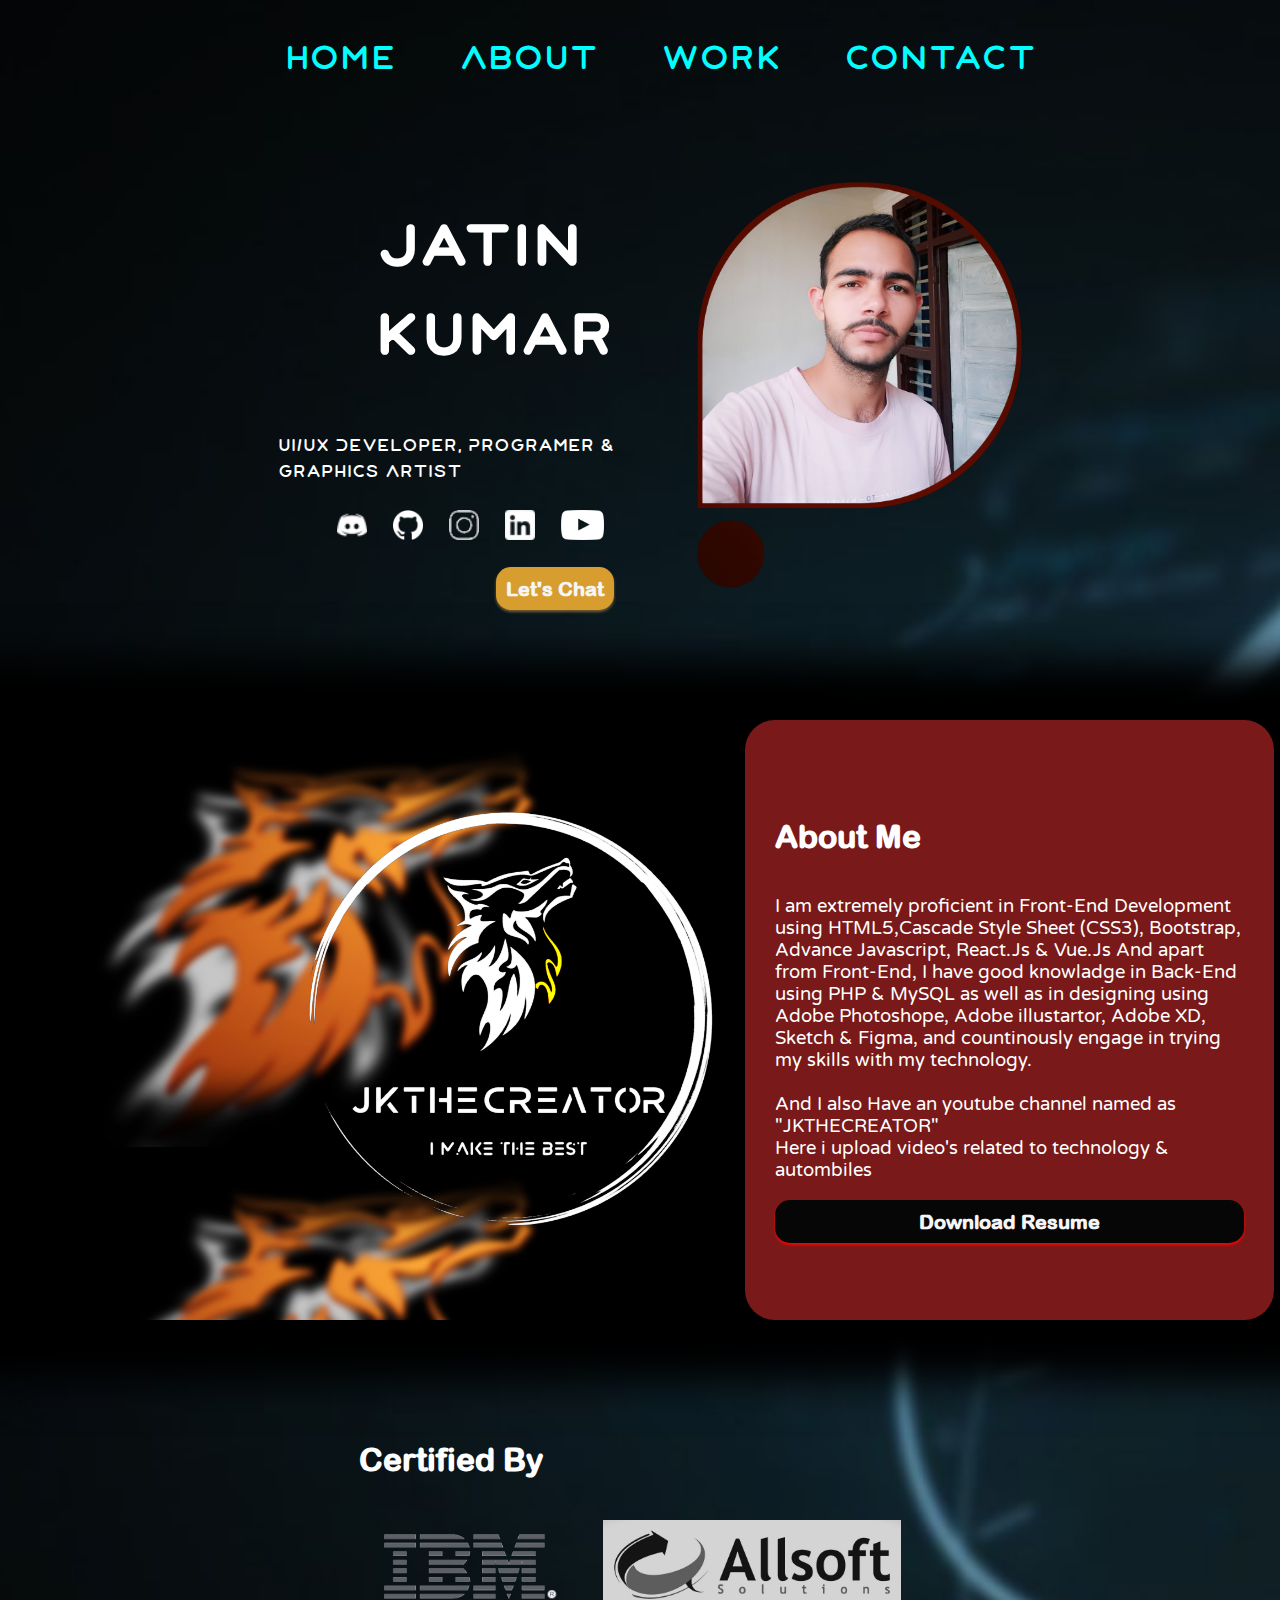
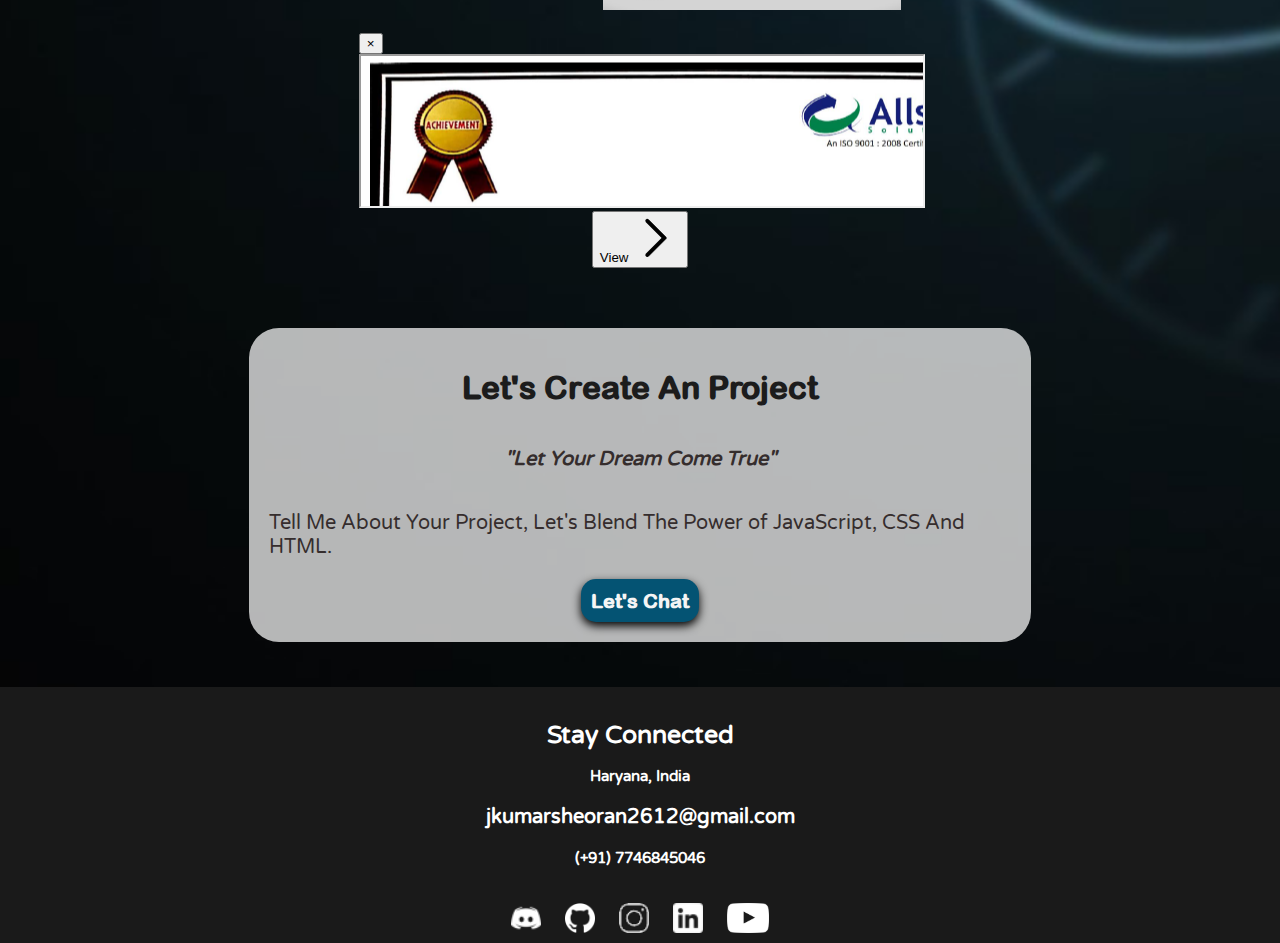
<file: index.html>
<!DOCTYPE html>
<html lang="en">

<head>
    <meta charset="UTF-8">
    <meta http-equiv="X-UA-Compatible" content="IE=edge">
    <meta name="viewport" content="width=device-width, initial-scale=1.0, user-scalable=0" />
    <link rel="icon" href="img/jk0icon.png" type="image/xtype">
    <link rel="stylesheet" href="main.css" type="text/css">
    <link rel="stylesheet" href="resNav.css" type="text/css">
    <link rel="stylesheet" href="responsivebody.css" type="text/css">

    <title>jkumar</title>
</head>

<body background="img/bg2.jpg">
    <header>
        <div class="menu">
            <input type="checkbox" id="check">
            <label for="check" class="checkbtn">
                <i class="menulogo">
                    <img src="img/menu.png">
                </i>
            </label>
            <ul>
                <li><a href="#home">Home</a></li>
                <li><a href="#about">About</a></li>
                <li><a href="#work">Work</a></li>
                <li><a href="#contact">Contact</a></li>
            </ul>
        </div>

    </header>
    <main>
        <div class="home" id="home">
            <div class="text">
                <h1>Jatin<br>Kumar</h1>
                <p class="pera">UI/UX Developer, Programer &
                    <br>
                    Graphics Artist
                </p>
                <div class="slogo1">
                    <a href="https://discord.com/invite/QTFTbAbG"><img src="img/discord-2-24.png"></a>
                    <a href="https://github.com/kumarjatinsheoran"><img src="img/github.png"></a>
                    <img src="img/instagram1.png">
                    <a href="https://www.linkedin.com/in/jatin-kumar-678a91258"><img src="img/linkedin-3-24.png"></a>
                    <a href="https://www.youtube.com/@jkthecreator/"><img src="img/yt.png"></a>
                </div>
                <button class="button1" role="button">
                    <a href="mailto:jkumarsheoran2612@gmail.com">Let's Chat</a>
                </button>
            </div>
            <div class="photo">
                <img src="img/jatin.png">
            </div>
        </div>
        <div class="about" id="about">
            <img class="logo" src="img/logo.png">
            <div class="d1">
                <h1>About Me</h1>
                <p>I am extremely proficient in Front-End Development using HTML5,Cascade Style Sheet (CSS3), Bootstrap,
                    Advance Javascript, React.Js & Vue.Js And apart from Front-End, I have good knowladge in Back-End
                    using PHP & MySQL as well as in designing using Adobe Photoshope, Adobe illustartor, Adobe XD,
                    Sketch & Figma, and countinously engage in trying my skills with my technology.<br><br>
                    And I also Have an youtube channel named as "JKTHECREATOR"<br>
                    Here i upload video's related to technology & autombiles</p>
                <button class="button2" role="button"><a
                        href="img/jatinresumenew.pdf" type="Download">Download
                        Resume</a></button>
            </div>
        </div>
        <div class="worked" id="work">
            <div class="certi">
                <h1>Certified By</h1>
                <div class="workimg">
                    <img src="img/ibm.png">
                    <img src="img/allsoft.jpg">
                </div>
                <div id="files-popup">
                    <div class="con">
                        <button id="bt1" onclick="document.getElementById('files-popup').style.display='none'">
                            <span id="into">&times;</span></button>
                        <iframe src="folder.html" width="100%" height="100%"></iframe>
                    </div>
                </div>
            </div>
            <div class="side">
                <button id="bt2" onclick="document.getElementById('files-popup').style.cssText = 'display: flex; justify-content: center; align-items: center;'">
                    <span id="into1">View</span>
                    <img id="imge" src="img/arrow_forward_ios_FILL1_wght400_GRAD0_opsz48.png">
                </button>
            </div>
        </div>
        <div class="contact" id="contact">
            <h1>Let's Create An Project</h1>
            <div class="p">
                <p class="p1">"Let Your Dream Come True"</p>
                <p>Tell Me About Your Project, Let's Blend The Power of JavaScript, CSS And HTML.</p>
                <button class="button3" role="button">
                    <a href="mailto:jkumarsheoran2612@gmail.com">Let's Chat</a>
                </button>
            </div>
        </div>
    </main>
    <footer>
        <div class="foot">
            <ul>
                <li>
                    <h1>Stay Connected</h1>
                </li>
                <li>
                    <h2>Haryana, India</h2>
                </li>
                <li>
                    <h3>jkumarsheoran2612@gmail.com</h3>
                </li>
                <li>
                    <h4>(+91) 7746845046</h4>
                </li>
            </ul>
            <div class="slogo">
                <a href="https://discord.com/invite/QTFTbAbG"><img src="img/discord-2-24.png"></a>
                <a href="https://github.com/kumarjatinsheoran"><img src="img/github.png"></a>
                <img src="img/instagram1.png">
                <a href="https://www.linkedin.com/in/jatin-kumar-678a91258"><img src="img/linkedin-3-24.png"></a>
                <a href="https://www.youtube.com/@jkthecreator/"><img src="img/yt.png"></a>
            </div>
        </div>
    </footer>
</body>

</html>
</file>
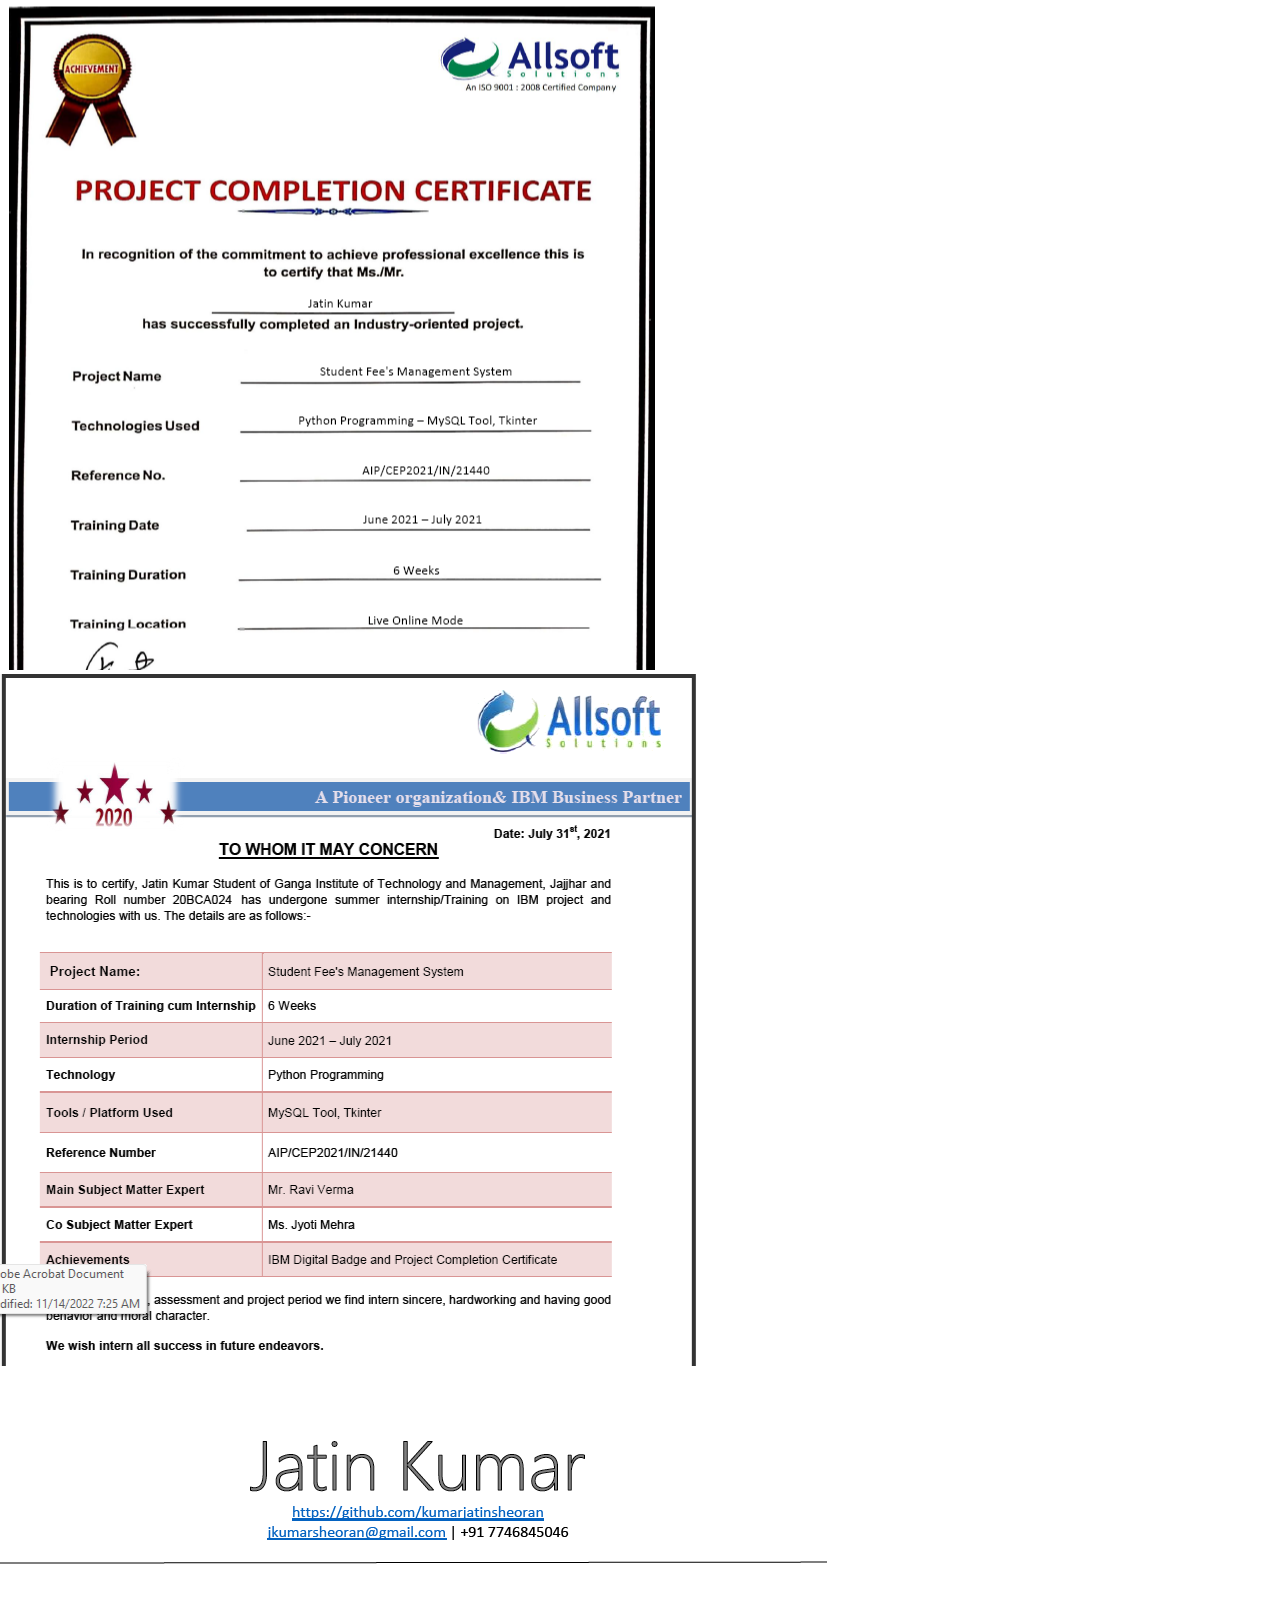
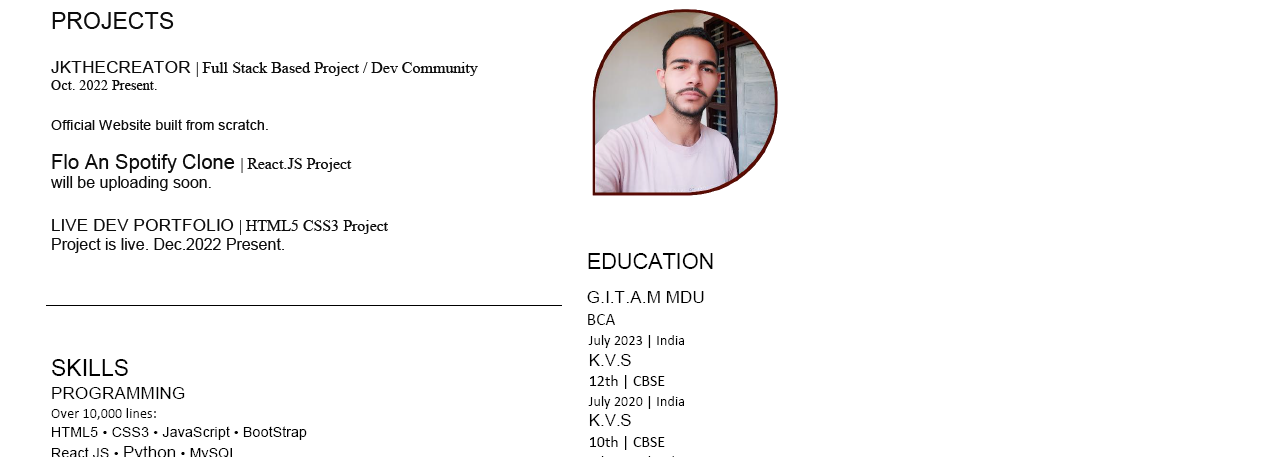
<file: folder.html>
<!DOCTYPE html>
<html lang="en">

<head>
    <meta charset="UTF-8">
    <meta http-equiv="X-UA-Compatible" content="IE=edge">
    <meta name="viewport" content="width=device-width, initial-scale=1.0">
    <link rel="stylesheet" href="main.css" type="text/css">
    <link rel="stylesheet" href="resNav.css" type="text/css">
    <title>Certification Folder</title>
</head>

<body>
    <div class="container">
        <div class="card">
            <a href="img/python.pdf">
                <img src="img/python.png">
            </a>
        </div>
        <div class="card">
            <a href="img/python1.pdf">
                <img src="img/python1.png">
            </a>
        </div>
        <div class="card">
            <a href="img/jatin kumar resume.pdf">
                <img src="img/resume.png">
            </a>
        </div>
    </div>
</body>

</html>
</file>
<file: main.css>
@font-face {
    font-family: patron;
    src: url("fonts/PatronPersonalUseRegular-ywy4Y.ttf") format("truetype");
}

@font-face {
    font-family: arialRound;
    src: url("fonts/ARLRDBD.TTF") format("truetype");
}

@font-face {
    font-family: varela;
    src: url("fonts/VarelaRound-Regular.ttf") format("truetype");
}

body {
    background-size: cover;
    margin: 0px;
    padding: 0px;
}

header {
    display: flex;
    justify-content: center;
    align-items: center;
    height: fit-content;
}
.menu {
    color: rgb(255, 255, 255);
    display: flex;
    font-family: patron;
    justify-content: center;
    font-size: 3.5vh;
}

.menu ul li {
    list-style: none;
    display: inline-block;
    margin: 0px 25px;
    text-decoration: none;
}

.menu ul li a {
    color: aqua;
    text-decoration: none;
}

.home {
    color: rgb(255, 255, 255);
    font-family: patron;
    display: flex;
    justify-content: center;
    align-items: center;
    flex-direction: row;
}

.text {
    color: rgb(255, 255, 255);
    font-family: patron;
    display: flex;
    justify-content: end;
    align-items: flex-end;
    flex-direction: column;
    margin: 50px;
    text-shadow: 20px;
}

.text h1 {
    font-size: 55px;
}

.photo {
    display: flex;
    margin: 20px;
}

.photo img {
    height: 27em;
}

.slogo1 {
    padding: 10px 0px 15px 0px; 
}

.slogo1 img {
    height: 30px;
    margin: 0px 10px 5px 10px;
    flex-direction: row;
}

.about {
    display: flex;
    justify-content: space-around;
    align-content: center;
    background-color: black;
    background-image: url(/img/ytbg.jpg);
    background-size: contain;
    box-shadow: 0px 0 38px 61px black;
    font-family: arialRound;
    margin: 60px 0 60px 0px;
}

.d1 p {
    font-family: varela;
    font-size: 18.5px;

}

.logo {
    display: flex;
    justify-content: center;
    align-content: center;
    height: 50vh;
    padding-left: 187px;
    margin-top: 75px;
    margin-left: 90px;
    margin-bottom: 75px;
}

.d1 {
    display: flex;
    justify-content: center;
    color: white;
    flex-direction: column;
    width: 469px;
    background-color: #d72c2c91;
    padding: 30px;
    border-radius: 30px;
}

.worked {
    display: flex;
    justify-content: center;
    align-items: center;
    color: white;
    font-family: arialRound;
    margin-top: 100px;
    flex-direction: column;
}

.workimg img {
    height: 10vh;
    margin: 20px;
}

.contact {
    display: flex;
    justify-content: center;
    align-items: center;
    color: #1c1c1c;
    font-family: arialRound;
    margin-top: 100px;
    flex-direction: column;
    background-color: #ffffffb5;
    border-radius: 30px;
    margin: 60px 249px 0px 249px;
    padding: 20px;
}

.p {
    display: contents;
    font-family: varela;
    font-size: 20px;
    color: #352d2d;
}

.p1 {
    font-style: italic;
    font-weight: bold;
}

.foot {
    display: flex;
    justify-content: center;
    align-items: center;
    color: white;
    text-decoration: none;
    list-style: none;
    flex-direction: column;
    font-family: varela;
    text-align: center;
    background-color: rgb(26, 26, 26);
    margin-top: 45px;
}

.foot ul li {
    list-style: none;
}

.foot ul li h1 {
    font-weight: bold;
    font-size: 25px;
}

.foot ul li h2 {
    font-size: 15px;
}

.foot ul li h3 {
    font-weight: bold;
    font-size: 20px;
}

.foot ul li h4 {
    font-size: 15px;
}

.foot ul{
    padding: 0px;

}

.slogo img {
    height: 30px;
    margin: 0px 10px 5px 10px;
    flex-direction: row;
}

.button1 {
    padding: 10px;
    background-color: rgb(216, 157, 47);
    border: none;
    border-radius: 15px;
    font-family: arialRound;
    font-weight: bold;
    font-size: 20px;
    box-shadow: 0px 2px 3px 0px #796136;
}
.button1 a{
    color: whitesmoke;
    text-decoration: none;
}

.button2 {
    padding: 10px;
    background-color: #060606;
    border: none;
    border-radius: 15px;
    font-family: arialRound;
    font-weight: bold;
    font-size: 20px;
    box-shadow: 0px 2px 3px 0px #ff0202;
    color: whitesmoke;
}
.button2 a{
    color: whitesmoke;
    text-decoration: none;
}

.button3 {
    padding: 10px;
    background-color: #045373;
    border: none;
    border-radius: 15px;
    font-family: arialRound;
    font-weight: bold;
    font-size: 20px;
    box-shadow: 0px 4px 10px 0px #000;
}
.button3 a{
    color: whitesmoke;
    text-decoration: none;
}
</file>
<file: resNav.css>
.menulogo {
  display: inline-block;
  filter: invert(100%);
}
.checkbtn {
  font-size: 30px;
  color: white;
  float: right;
  line-height: 80px;
  margin-right: 25px;
  cursor: pointer;
  display: none;
}

#check {
  display: none;
}

@media (min-width:300px)and (max-width: 450px)  and (-webkit-max-device-pixel-ratio: 4){
  .menu ul li a {
    font-size: 16px;
  }
  header{
    justify-content: flex-end;
  }
}

@media (min-width:300px)and (max-width: 450px)  and (-webkit-max-device-pixel-ratio: 4){
  .checkbtn {
    display: block;
    position: fixed;
    margin-right: 80px;
  }
  header{
    background-color: #000000c2;
  }

  .menu ul {
    position: fixed;
    width: 100%;
    height: 100vh;
    background: #000000c2;
    top: 20px;
    right: -120%;
    text-align: center;
    transition: all .5s;
  }

  .menu ul li {
    display: block;
    margin: 50px 0;
    line-height: 30px;
  }

  .menu ul li a {
    font-size: 20px;
  }

  .menu ul li a:hover a.active {
    background: none;
    color: #0082e6;
  }

  #check:checked~ul {
    right: 0;
    
  }
}
</file>
<file: responsivebody.css>
@media (min-width:300px)and (max-width: 450px)  and (-webkit-max-device-pixel-ratio: 4) {
    .home {
        display: flex;
        flex-flow: column-reverse;
        width: 100vw;
    }

    .text {
        justify-content: center;
        align-items: center;
        margin: 0px;

    }

    .text h1 {
        font-size: 10vw;
    }

    .text p {
        text-align: center;
        font-size: 3vw;
    }

    .d1 h1 {
        font-size: 5.5vw;
    }

    .d1 p {
        font-size: 3.4vw;
    }

    .worked h1 {
        font-size: 5.5vw;
    }

    .contact h1 {
        font-size: 5.5vw;
    }

    .p {
        font-size: 3.4vw;
    }

    .foot ul li h1 {
        font-size: 3.4vw;
    }

    .foot ul li h2 {
        font-size: 3.4vw;
    }

    .foot ul li h3 {
        font-size: 3.4vw;
    }

    .foot ul li h4 {
        font-size: 3.4vw;
    }

    .button2 {
        font-size: 3.4vw;
    }

    .button3 {
        font-size: 3.4vw;
    }

    .logo {
        display: none;
    }

    .d1 {
        width: 100vw;
    }

    .worked {
        width: 100vw;

    }

    .foot {
        width: 100vw;
    }

    .foot ul .slogo {
        display: flex;
        justify-content: center;
        align-items: center;
        padding: 0px;
    }
}

@media (min-width:300px)and (max-width: 450px)  and (-webkit-max-device-pixel-ratio: 4){
    .photo {
        margin: 0px;
        height: fit-content;
    }

    .photo img {
        margin-top: 70px;
        height: 35vh;
    }

    .workimg img {
        height: 4.5vh;
    }

    .worked {
        margin-bottom: 50px;
    }

    .slogo img {
        height: 2.5vh;
    }

    .slogo1 img {
        height: 2.5vh;
    }
}

@media (min-width:300px)and (max-width: 450px)  and (-webkit-max-device-pixel-ratio: 4){
    .about {
        margin-left: 15px;
        margin-right: 15px;
    }
    .contact {
        margin: 0px 15px 0px 15px;
        padding: 0px;
        padding-bottom: 15px;
    }
    .button1{
        font-size: 3.4vw;
    }
}
</file>
